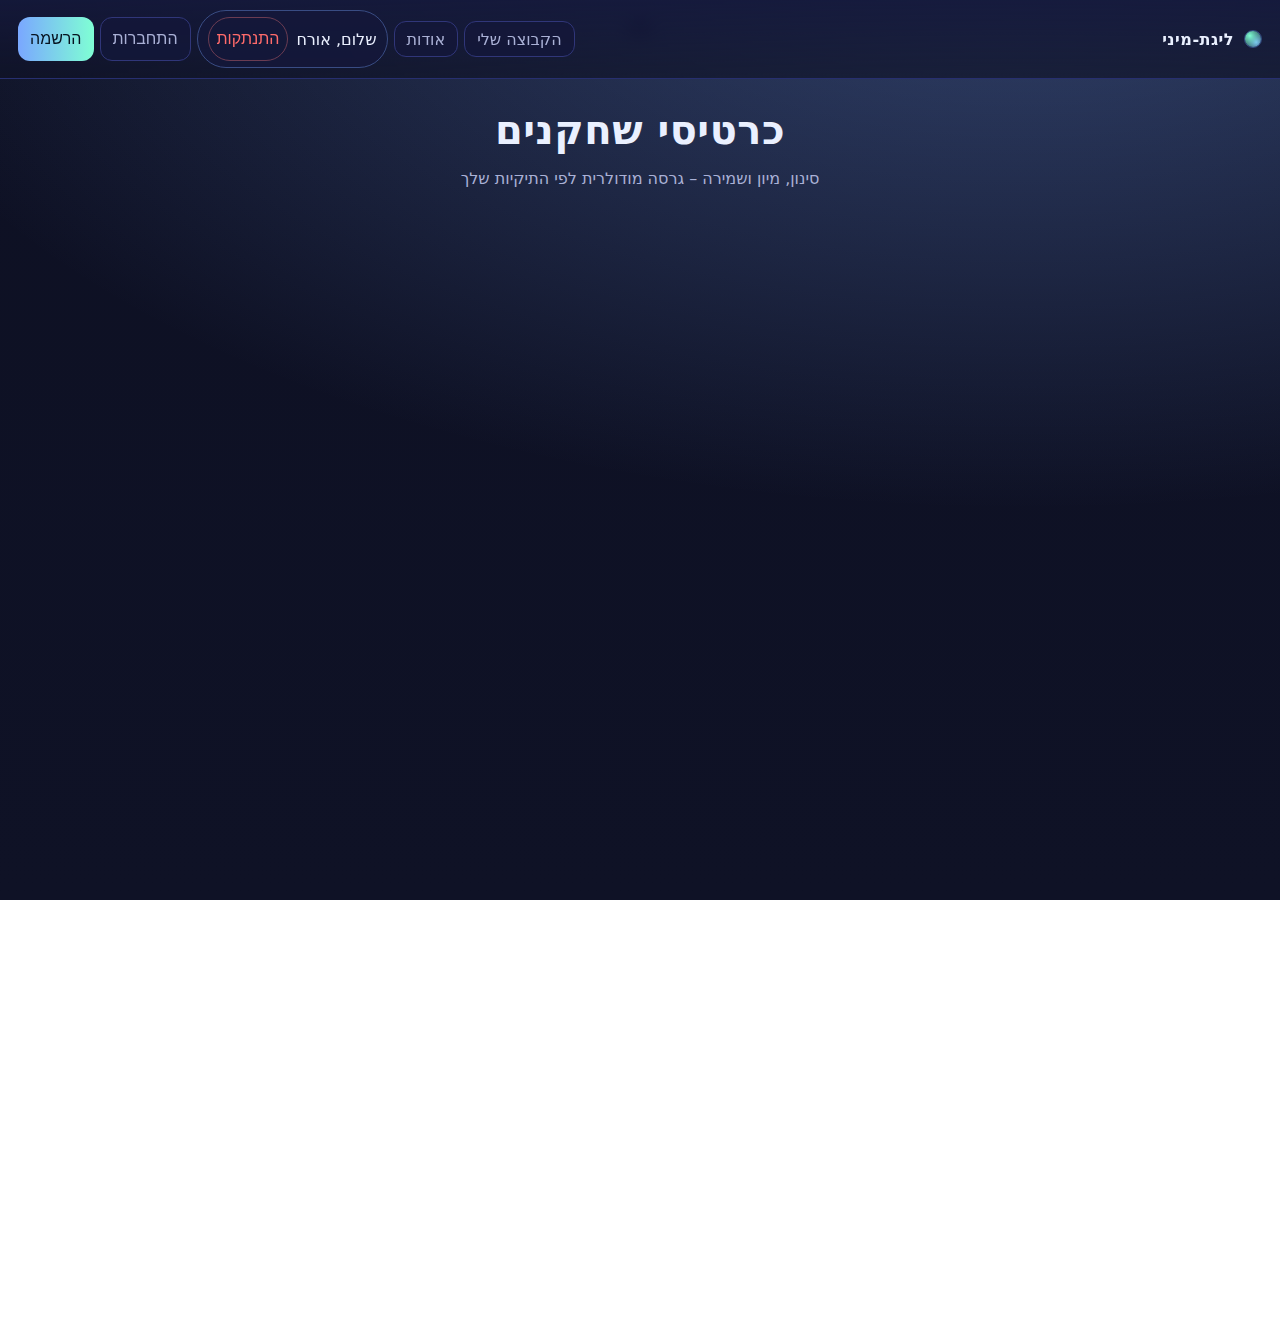
<file: index.html>
<!-- ======================= index.html ======================= -->
<!doctype html>
<html lang="he" dir="rtl">
<head>
<meta charset="utf-8" />
<meta name="viewport" content="width=device-width, initial-scale=1" />
<title>ליגת‑מיני – שחקנים</title>
<link rel="stylesheet" href="./Styles/main.css" />
</head>
<body>
<nav class="topnav" aria-label="סרגל עליון">
<a class="brand" href="./" aria-label="בית">
<span class="ball" aria-hidden="true"></span>
<span>ליגת‑מיני</span>
</a>
<div class="nav-actions">
<a class="link" href="./Pages/team.html">הקבוצה שלי</a>
<a class="link" href="./Pages/about.html">אודות</a>
<div id="userBadge" class="user-badge" hidden>
<span id="userHello">שלום, אורח</span>
<button id="logoutBtn" class="logout">התנתקות</button>
</div>
<button id="openLogin" class="auth-btn" aria-haspopup="dialog">התחברות</button>
<button id="openSignup" class="auth-btn primary" aria-haspopup="dialog">הרשמה</button>
</div>
</nav>


<header>
<h1>כרטיסי שחקנים</h1>
<p class="sub">סינון, מיון ושמירה – גרסה מודולרית לפי התיקיות שלך</p>
</header>


<main class="container">
<section class="panel">
<h2>שחקנים בולטים</h2>
<div class="filters" role="region" aria-label="מסננים">
<input id="q" placeholder="חיפוש לפי שם או מועדון" aria-label="חיפוש" />
<select id="fPos" aria-label="סינון לפי עמדה">
<option value="">כל העמדות</option>
<option>חלוץ</option>
<option>קשר</option>
<option>מגן</option>
<option>בלם</option>
<option>שוער</option>
</select>
<select id="sortBy" aria-label="מיון">
<option value="ovrDesc">דירוג מהגבוה לנמוך</option>
<option value="ovrAsc">דירוג מהנמוך לגבוה</option>
<option value="name">שם (א״ב)</option>
</select>
<input id="minOvr" type="number" min="0" max="99" value="0" aria-label="מינ׳ דירוג"/>
</div>
<div id="cards" class="cards" aria-live="polite"></div>
<div class="toolbar">
<button id="importBtn" class="btn btn-ghost">ייבוא שחקנים/קבוצה מ‑JSON</button>
<input id="importFile" type="file" accept="application/json" hidden />
<span class="chip" id="playersCount"></span>
</div>
</section>
</main>


<footer>
נבנה סטטי, ללא ספריות חיצוניות. שמירה מקומית ב‑localStorage.
</footer>


<dialog id="loginModal" class="modal" aria-labelledby="loginTitle"></dialog>
<dialog id="signupModal" class="modal" aria-labelledby="signupTitle"></dialog>
<div class="toast" id="toast" hidden><div id="toastMsg"></div></div>


<script type="module">
import { mountHome } from './Important%20data/pages/home.js';
import { mountAuth } from './Important%20data/modules/auth.js';
mountAuth({ loginModalId: 'loginModal', signupModalId: 'signupModal' });
mountHome();
</script>
</body>
</html>
</file>
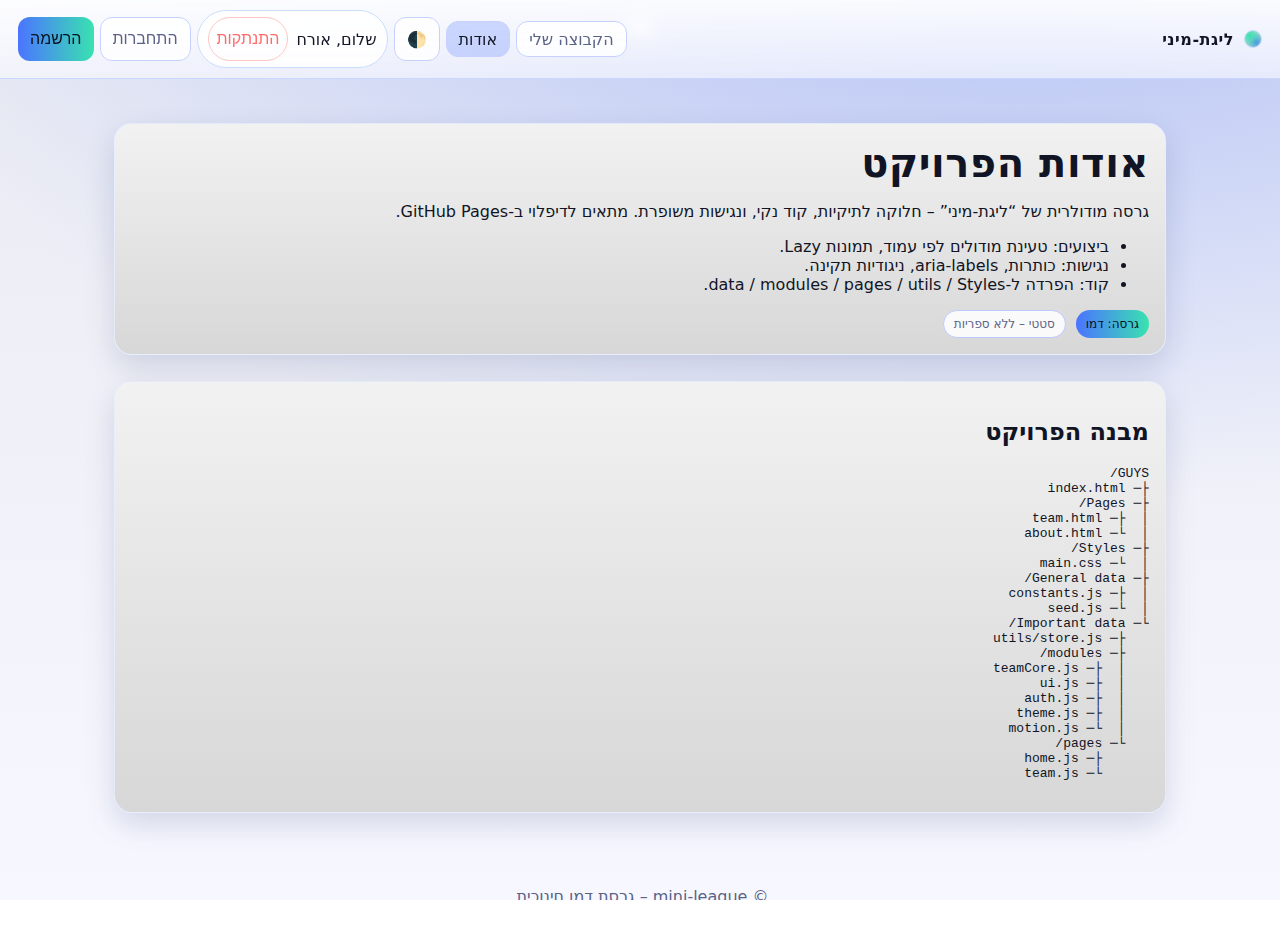
<file: Pages/about.html>
<!-- ======================= Pages/about.html ======================= -->
<!DOCTYPE html>
<html lang="he" dir="rtl">
  <head>
    <meta charset="utf-8" />
    <meta name="viewport" content="width=device-width, initial-scale=1" />
    <title>ליגת-מיני – אודות</title>
    <meta
      name="description"
      content="גרסה מודולרית של ליגת-מיני: חלוקה לתיקיות, קוד נקי, נגישות משופרת ודיפלוי קל ל-GitHub Pages."
    />
    <meta name="color-scheme" content="dark light" />
    <link rel="stylesheet" href="../Styles/main.css" />
  </head>
  <body>
    <nav class="topnav" aria-label="סרגל עליון">
      <a class="brand" href="../" aria-label="בית">
        <span class="ball" aria-hidden="true"></span><span>ליגת-מיני</span>
      </a>
      <div class="nav-actions">
        <a class="link" href="./team.html">הקבוצה שלי</a>
        <a class="link active" href="./about.html" aria-current="page">אודות</a>
        <!-- מתג מצב כהה/בהיר -->
        <button
          id="themeToggle"
          class="auth-btn"
          aria-pressed="false"
          title="החלפת מצב תצוגה"
        >
          🌓
        </button>
        <!-- אזור משתמש -->
        <div id="userBadge" class="user-badge" hidden>
          <span id="userHello">שלום, אורח</span>
          <button id="logoutBtn" class="logout">התנתקות</button>
        </div>
        <button id="openLogin" class="auth-btn" aria-haspopup="dialog">
          התחברות
        </button>
        <button id="openSignup" class="auth-btn primary" aria-haspopup="dialog">
          הרשמה
        </button>
      </div>
    </nav>

    <main class="container">
      <section class="panel reveal">
        <h1 style="margin-bottom: 10px">אודות הפרויקט</h1>
        <p>
          גרסה מודולרית של “ליגת-מיני” – חלוקה לתיקיות, קוד נקי, ונגישות משופרת.
          מתאים לדיפלוי ב-GitHub Pages.
        </p>
        <ul>
          <li>ביצועים: טעינת מודולים לפי עמוד, תמונות Lazy.</li>
          <li>נגישות: כותרות, aria-labels, ניגודיות תקינה.</li>
          <li>קוד: הפרדה ל-data / modules / pages / utils / Styles.</li>
        </ul>
        <div class="toolbar" style="margin-top: 12px">
          <span class="chip ok">גרסה: דמו</span>
          <span class="chip">סטטי – ללא ספריות</span>
        </div>
      </section>

      <section class="panel reveal">
        <h2>מבנה הפרויקט</h2>
        <pre style="white-space: pre-wrap; overflow: auto; margin: 0">
GUYS/
├─ index.html
├─ Pages/
│  ├─ team.html
│  └─ about.html
├─ Styles/
│  └─ main.css
├─ General data/
│  ├─ constants.js
│  └─ seed.js
└─ Important data/
   ├─ utils/store.js
   ├─ modules/
   │  ├─ teamCore.js
   │  ├─ ui.js
   │  ├─ auth.js
   │  ├─ theme.js
   │  └─ motion.js
   └─ pages/
      ├─ home.js
      └─ team.js
        </pre>
      </section>
    </main>

    <footer>© mini-league – גרסת דמו חינוכית.</footer>

    <!-- דיאלוגים (כדי שכפתורי התחברות/הרשמה יעבדו גם כאן) -->
    <dialog id="loginModal" class="modal" aria-labelledby="loginTitle"></dialog>
    <dialog
      id="signupModal"
      class="modal"
      aria-labelledby="signupTitle"
    ></dialog>
    <div class="toast" id="toast" hidden><div id="toastMsg"></div></div>

    <!-- בלוק מודולים אחד נקי -->
    <script type="module">
      import {
        applySavedTheme,
        setupThemeToggle,
      } from "../Important%20data/modules/theme.js";
      import {
        setupReveal,
        attachRipple,
      } from "../Important%20data/modules/motion.js";
      import { mountAuth } from "../Important%20data/modules/auth.js";

      applySavedTheme(); // טען מצב כהה/בהיר שהיה שמור
      setupThemeToggle("#themeToggle"); // הפעל כפתור 🌓
      mountAuth({ loginModalId: "loginModal", signupModalId: "signupModal" });

      setupReveal(); // אנימציית חשיפה ל-.reveal
      attachRipple(); // ריפל קליק לכפתורים/קישורים
    </script>
  </body>
</html>
</file>
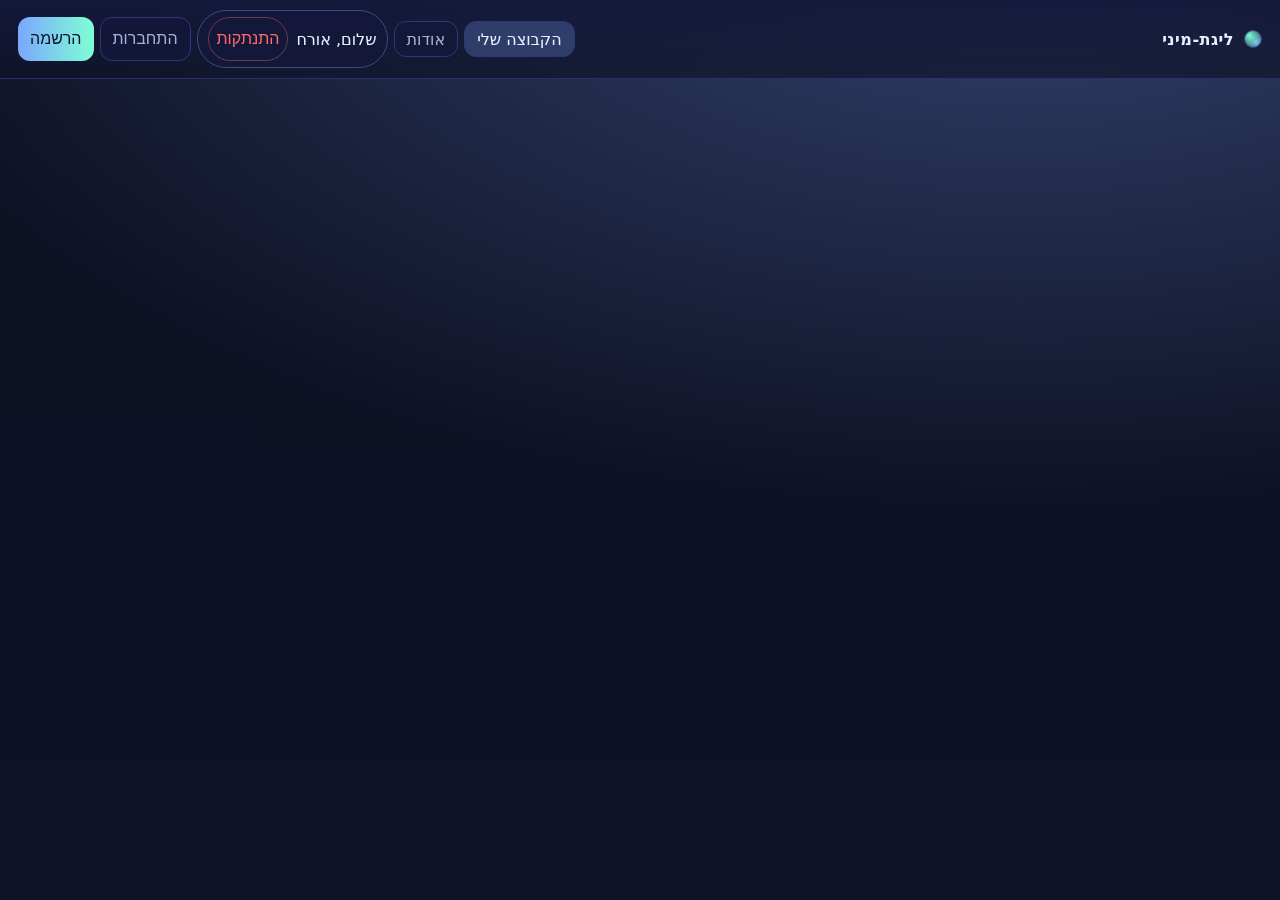
<file: Pages/team.html>
<!-- ======================= Pages/team.html ======================= -->
<!doctype html>
<html lang="he" dir="rtl">
<head>
<meta charset="utf-8" />
<meta name="viewport" content="width=device-width, initial-scale=1" />
<title>ליגת‑מיני – הקבוצה שלי</title>
<link rel="stylesheet" href="../Styles/main.css" />
</head>
<body>
<nav class="topnav">
<a class="brand" href="../"><span class="ball"></span><span>ליגת‑מיני</span></a>
<div class="nav-actions">
<a class="link active" href="./team.html">הקבוצה שלי</a>
<a class="link" href="./about.html">אודות</a>
<div id="userBadge" class="user-badge" hidden>
<span id="userHello">שלום, אורח</span>
<button id="logoutBtn" class="logout">התנתקות</button>
</div>
<button id="openLogin" class="auth-btn">התחברות</button>
<button id="openSignup" class="auth-btn primary">הרשמה</button>
</div>
</nav>


<main class="container">
<section class="panel" id="team-builder">
<h2>בניית הקבוצה שלי</h2>
<div class="row">
<div>
<label for="teamName">שם הקבוצה</label>
<input id="teamName" placeholder="הקלד/י שם קבוצה" />
</div>
<div>
<label for="formation">מערך</label>
<select id="formation"></select>
</div>
</div>
<div class="toolbar">
<button id="resetTeam" class="btn btn-ghost">איפוס קבוצה</button>
<button id="exportTeam" class="btn btn-accent">ייצוא הקבוצה ל‑JSON</button>
<span class="count" id="teamCount">0/11</span>
<span class="chip" id="formationRule"></span>
</div>
<div id="roster" class="roster" aria-live="polite"></div>
</section>


<section class="panel" id="custom-player">
<h2>הוספת שחקן מותאם</h2>
<div class="row">
<div>
<label for="pName">שם השחקן</label>
<input id="pName" placeholder="לדוגמה: מיכאל פאפיסמדוב"/>
</div>
<div>
<label for="pPos">עמדה</label>
<select id="pPos"></select>
</div>
<div>
</html>
</file>
<file: Styles/main.css>
/* ===== THEME TOKENS =================================================== */
:root {
  --bg: #0f1226;
  --panel: #14183a;
  --card: #1c214f;
  --text: #eaf0ff;
  --muted: #aab1d6;
  --accent: #7aa7ff;
  --accent-2: #7fffd4;
  --danger: #ff6b6b;
  --ok: #00d38b;
  --shadow: 0 12px 36px rgba(0, 0, 0, 0.28);
  --radius: 18px;
  --ring: 0 0 0 3px #7aa7ff55;
}

/* LIGHT THEME OVERRIDES (עם כפתור) */
:root[data-theme="light"] {
  --bg: #f7f8ff;
  --panel: #ffffff;
  --card: #f0f3ff;
  --text: #111424;
  --muted: #5a6286;
  --accent: #4b74ff;
  --accent-2: #39e2b0;
  --shadow: 0 12px 30px rgba(13, 31, 99, 0.15);
}

/* ===== BASE =========================================================== */
* {
  box-sizing: border-box;
}
html,
body {
  height: 100%;
}
body {
  margin: 0;
  font-family: system-ui, -apple-system, "Segoe UI", Roboto, Ubuntu, Cantarell,
    Noto Sans, Helvetica, Arial;
  background: radial-gradient(
      1200px 600px at 80% -10%,
      color-mix(in oklab, var(--accent) 35%, transparent),
      transparent
    ),
    linear-gradient(
      180deg,
      color-mix(in oklab, var(--bg) 96%, #000 4%),
      var(--bg)
    );
  color: var(--text);
}
.container {
  max-width: 1100px;
  margin: 0 auto;
  padding: 18px;
}

/* ===== ACCESSIBILITY ================================================== */
:focus-visible {
  outline: none;
  box-shadow: var(--ring);
  border-radius: 10px;
}

/* ===== NAVBAR ========================================================= */
.topnav {
  position: sticky;
  top: 0;
  z-index: 10;
  display: flex;
  align-items: center;
  justify-content: space-between;
  gap: 12px;
  padding: 12px 16px;
  border-bottom: 1px solid color-mix(in oklab, var(--panel) 70%, #5a6cff 30%);
  background: linear-gradient(
    180deg,
    color-mix(in oklab, var(--panel) 92%, transparent),
    color-mix(in oklab, var(--bg) 65%, transparent)
  );
  backdrop-filter: blur(8px);
}
.brand {
  display: flex;
  align-items: center;
  gap: 10px;
  font-weight: 800;
  letter-spacing: 0.5px;
  text-decoration: none;
  color: var(--text);
}
.brand .ball {
  width: 18px;
  height: 18px;
  border-radius: 50%;
  background: radial-gradient(
      circle at 30% 30%,
      var(--accent-2),
      transparent 70%
    ),
    radial-gradient(circle at 70% 70%, var(--accent), transparent 60%),
    color-mix(in oklab, var(--panel) 88%, #000);
  border: 1px solid color-mix(in oklab, var(--panel) 60%, #6aa9ff);
  box-shadow: 0 0 12px color-mix(in oklab, var(--accent-2) 55%, transparent)
    inset;
}
.nav-actions {
  display: flex;
  gap: 8px;
  align-items: center;
  flex-wrap: wrap;
}
.link,
.auth-btn {
  display: inline-flex;
  align-items: center;
  justify-content: center;
  gap: 8px;
  height: 36px;
  padding: 0 12px;
  border-radius: 12px;
  border: 1px solid color-mix(in oklab, var(--panel) 65%, #6a74ff 35%);
  background: color-mix(in oklab, var(--panel) 85%, transparent);
  color: var(--muted);
  text-decoration: none;
  cursor: pointer;
  user-select: none;
  transition: transform 0.15s ease, box-shadow 0.2s ease, background 0.2s ease,
    color 0.2s ease;
}
.link:hover,
.auth-btn:hover {
  transform: translateY(-1px);
  box-shadow: var(--shadow);
  color: color-mix(in oklab, var(--text) 85%, white);
}
.link.active {
  background: color-mix(in oklab, var(--accent) 25%, transparent);
  color: var(--text);
}
.auth-btn.primary {
  background: linear-gradient(90deg, var(--accent), var(--accent-2));
  color: #06121f;
  border: 0;
}
.user-badge {
  display: flex;
  align-items: center;
  gap: 8px;
  background: color-mix(in oklab, var(--panel) 88%, transparent);
  border: 1px solid color-mix(in oklab, var(--panel) 60%, #7aa7ff);
  border-radius: 999px;
  padding: 6px 10px;
}
.logout {
  background: transparent;
  border: 1px solid color-mix(in oklab, var(--panel) 60%, #ff6b6b);
  color: var(--danger);
  border-radius: 999px;
  padding: 4px 8px;
  cursor: pointer;
}

/* ===== HEADER ========================================================= */
header {
  padding: 28px 18px 8px;
  text-align: center;
}
h1 {
  margin: 0 0 6px;
  font-size: clamp(28px, 4vw, 40px);
  letter-spacing: 0.5px;
}
.sub {
  color: var(--muted);
}

/* ===== SECTIONS / PANELS ============================================= */
section {
  margin: 26px 0;
}
.panel {
  background: linear-gradient(
    180deg,
    color-mix(in oklab, var(--panel) 96%, #000 4%),
    color-mix(in oklab, var(--panel) 88%, #000 12%)
  );
  border: 1px solid color-mix(in oklab, var(--panel) 65%, #7aa7ff 15%);
  border-radius: var(--radius);
  box-shadow: var(--shadow);
  padding: 16px;
  /* כניסה עדינה */
  opacity: 0;
  transform: translateY(14px) scale(0.98);
}
.panel.reveal--in {
  opacity: 1;
  transform: none;
  transition: opacity 0.45s ease, transform 0.45s ease;
}
.row {
  display: grid;
  grid-template-columns: 1fr 1fr;
  gap: 12px;
}
@media (max-width: 700px) {
  .row {
    grid-template-columns: 1fr;
  }
}
label {
  font-size: 14px;
  color: var(--muted);
}
input,
select {
  width: 100%;
  background: color-mix(in oklab, var(--panel) 86%, transparent);
  border: 1px solid color-mix(in oklab, var(--panel) 65%, #6a74ff 25%);
  color: var(--text);
  border-radius: 12px;
  padding: 10px;
  transition: border-color 0.2s ease, box-shadow 0.2s ease, background 0.2s ease;
}
input:focus-visible,
select:focus-visible {
  box-shadow: var(--ring);
  border-color: color-mix(in oklab, var(--accent) 55%, #fff);
}

/* ===== FILTERS + CARDS =============================================== */
.filters {
  display: grid;
  grid-template-columns: 2fr repeat(3, 1fr);
  gap: 10px;
  margin: 10px 0 16px;
}
@media (max-width: 800px) {
  .filters {
    grid-template-columns: 1fr 1fr;
    grid-auto-rows: 1fr;
  }
}
.cards {
  display: grid;
  grid-template-columns: repeat(auto-fit, minmax(230px, 1fr));
  gap: 16px;
}

.card {
  background: linear-gradient(
    180deg,
    var(--card),
    color-mix(in oklab, var(--panel) 88%, #000 12%)
  );
  border-radius: var(--radius);
  box-shadow: var(--shadow);
  padding: 14px;
  position: relative;
  overflow: hidden;
  transform-style: preserve-3d;
  transition: transform 0.18s ease, box-shadow 0.22s ease, background 0.3s ease;
}
.card:hover {
  transform: translateY(-6px) rotateX(0.6deg) rotateY(-0.6deg);
  box-shadow: 0 24px 50px rgba(0, 0, 0, 0.35);
}
.badge {
  position: absolute;
  top: 10px;
  left: 10px;
  background: linear-gradient(90deg, var(--accent), var(--accent-2));
  color: #07101f;
  padding: 4px 10px;
  border-radius: 999px;
  font-weight: 700;
  font-size: 12px;
}
.card img {
  width: 100%;
  height: 170px;
  object-fit: cover;
  border-radius: 14px;
  filter: saturate(1.05) contrast(1.02);
}
.card h3 {
  margin: 10px 0 6px;
  font-size: 20px;
}
.meta {
  display: flex;
  gap: 8px;
  flex-wrap: wrap;
  color: var(--muted);
  font-size: 13px;
}
.stats {
  display: flex;
  gap: 10px;
  margin: 12px 0;
}
.stat {
  background: color-mix(in oklab, var(--panel) 86%, transparent);
  border: 1px solid color-mix(in oklab, var(--panel) 60%, #6271d6);
  border-radius: 12px;
  padding: 6px 10px;
  font-size: 12px;
}

.btn {
  cursor: pointer;
  border: 0;
  border-radius: 12px;
  padding: 10px 12px;
  font-weight: 700;
  position: relative;
  overflow: hidden;
  isolation: isolate;
}
.btn-accent {
  background: linear-gradient(90deg, var(--accent), var(--accent-2));
  color: #06121f;
}
.btn-ghost {
  background: transparent;
  color: var(--muted);
  border: 1px solid color-mix(in oklab, var(--panel) 60%, #6a74ff);
}

/* Ripple element (נוצר דינמית) */
.ripple {
  position: absolute;
  width: 12px;
  height: 12px;
  pointer-events: none;
  border-radius: 50%;
  left: 50%;
  top: 50%;
  transform: translate(-50%, -50%) scale(0);
  background: color-mix(in oklab, var(--text) 20%, var(--accent-2));
  animation: ripple 0.6s ease;
}
@keyframes ripple {
  to {
    transform: translate(-50%, -50%) scale(32);
    opacity: 0;
  }
}

/* ===== TEAM BUILDER =================================================== */
.roster {
  display: grid;
  grid-template-columns: repeat(auto-fit, minmax(220px, 1fr));
  gap: 10px;
  margin-top: 12px;
}
.slot {
  background: color-mix(in oklab, var(--panel) 86%, transparent);
  border: 1px dashed color-mix(in oklab, var(--panel) 60%, #6a74ff);
  border-radius: 12px;
  padding: 10px;
  display: flex;
  align-items: center;
  justify-content: space-between;
  gap: 8px;
}
.slot .info {
  display: flex;
  flex-direction: column;
}
.slot .rm {
  background: transparent;
  border: 1px solid color-mix(in oklab, var(--panel) 60%, #ff6b6b);
  color: var(--danger);
  border-radius: 10px;
  padding: 6px 8px;
  cursor: pointer;
}
.toolbar {
  display: flex;
  gap: 10px;
  flex-wrap: wrap;
  margin-top: 12px;
}
.count {
  margin-inline-start: auto;
  color: var(--muted);
}

/* ===== TOAST + MODALS ================================================ */
.toast {
  position: fixed;
  inset-inline: 0;
  top: 16px;
  display: flex;
  justify-content: center;
  pointer-events: none;
}
.toast > div {
  pointer-events: auto;
  background: color-mix(in oklab, var(--panel) 86%, transparent);
  border: 1px solid color-mix(in oklab, var(--panel) 60%, #6a74ff);
  padding: 10px 14px;
  border-radius: 999px;
}

footer {
  color: var(--muted);
  text-align: center;
  margin: 30px 0 40px;
}
a {
  color: var(--accent);
}
.dialog-body {
  padding: 14px;
}
.modal {
  border: 0;
  border-radius: 18px;
  padding: 0;
  background: color-mix(in oklab, var(--panel) 96%, #000 4%);
  color: var(--text);
  box-shadow: var(--shadow);
  width: min(520px, 92vw);
}
.modal-head {
  display: flex;
  justify-content: space-between;
  align-items: center;
  margin-bottom: 10px;
  border-bottom: 1px solid color-mix(in oklab, var(--panel) 60%, #6a74ff);
  padding: 12px 14px;
}
.close {
  background: transparent;
  border: 1px solid color-mix(in oklab, var(--panel) 60%, #6a74ff);
  color: var(--muted);
  border-radius: 999px;
  padding: 6px 10px;
  cursor: pointer;
}
.helper {
  color: var(--muted);
}
.chip {
  display: inline-flex;
  align-items: center;
  gap: 6px;
  padding: 6px 10px;
  border-radius: 999px;
  border: 1px solid color-mix(in oklab, var(--panel) 60%, #6a74ff);
  background: color-mix(in oklab, var(--panel) 86%, transparent);
  color: var(--muted);
  font-size: 12px;
}
.chip.ok {
  color: #06121f;
  background: linear-gradient(90deg, var(--accent), var(--accent-2));
  border: 0;
}

/* ===== REDUCED MOTION ================================================= */
@media (prefers-reduced-motion: reduce) {
  * {
    animation: none !important;
    transition: none !important;
  }
}

/* ====================== MOBILE-FIRST RESPONSIVE PATCH ====================== */
/* קונטיינר ופדינג בטוח עם נוטצ׳ים */
:root {
  --container: 1100px;
}
.container {
  max-width: var(--container);
  margin: 0 auto;
  padding-inline: clamp(12px, 4vw, 24px);
}

.topnav {
  padding-block: calc(10px + env(safe-area-inset-top) / 2);
  padding-inline: clamp(12px, 3vw, 18px);
}
.topnav > .brand,
.topnav > .nav-actions {
  min-width: 0;
} /* מונע גלילה אופקית */
.nav-actions {
  flex-wrap: wrap;
  gap: 6px;
}
@media (max-width: 640px) {
  .brand span:last-child {
    font-size: 16px;
  }
  .nav-actions .link {
    padding-inline: 10px;
  }
}

/* מסננים – ברירת מחדל עמודה אחת; במסכים בינוניים 4 טורים */
.filters {
  display: grid;
  grid-template-columns: 1fr;
  gap: 10px;
  margin: 10px 0 16px;
}
@media (min-width: 600px) {
  .filters {
    grid-template-columns: 1.5fr 1fr 1fr 1fr;
  }
}

/* רשת הכרטיסים – מדרגית */
.cards {
  display: grid;
  grid-template-columns: repeat(2, minmax(0, 1fr));
  gap: 12px;
}
@media (max-width: 360px) {
  .cards {
    grid-template-columns: 1fr;
  }
}
@media (min-width: 480px) {
  .cards {
    grid-template-columns: repeat(auto-fit, minmax(180px, 1fr));
    gap: 16px;
  }
}
@media (min-width: 768px) {
  .cards {
    grid-template-columns: repeat(auto-fit, minmax(220px, 1fr));
  }
}

/* תמונות כרטיסים ביחס קבוע – בלי גובה קשיח */
.card img {
  aspect-ratio: 4/3;
  height: auto;
  object-fit: cover;
}

/* כפתורי כרטיסים – נערמים בניידים */
@media (max-width: 480px) {
  .card > div:last-child {
    flex-direction: column !important;
  } /* דורס inline-style */
  .card .btn {
    width: 100%;
  }
}

/* שורות טפסים – עמודה אחת בניידים */
.row {
  grid-template-columns: 1fr;
}
@media (min-width: 700px) {
  .row {
    grid-template-columns: 1fr 1fr;
  }
}

/* רוסטר גמיש יותר בניידים */
.roster {
  grid-template-columns: repeat(auto-fit, minmax(170px, 1fr));
}

/* מגע נעים והימנעות מזום אוטומטי ב-iOS */
input,
select,
button {
  min-height: 44px;
  font-size: 16px;
}

/* מניעת גלילה אופקית */
html,
body {
  overflow-x: hidden;
}

/* “חשיפה” – ודא שהכיתה המתאימה נכנסת */
.panel {
  opacity: 0;
  transform: translateY(14px) scale(0.98);
}
.panel.reveal--in {
  opacity: 1;
  transform: none;
  transition: opacity 0.45s ease, transform 0.45s ease;
}
</file>
